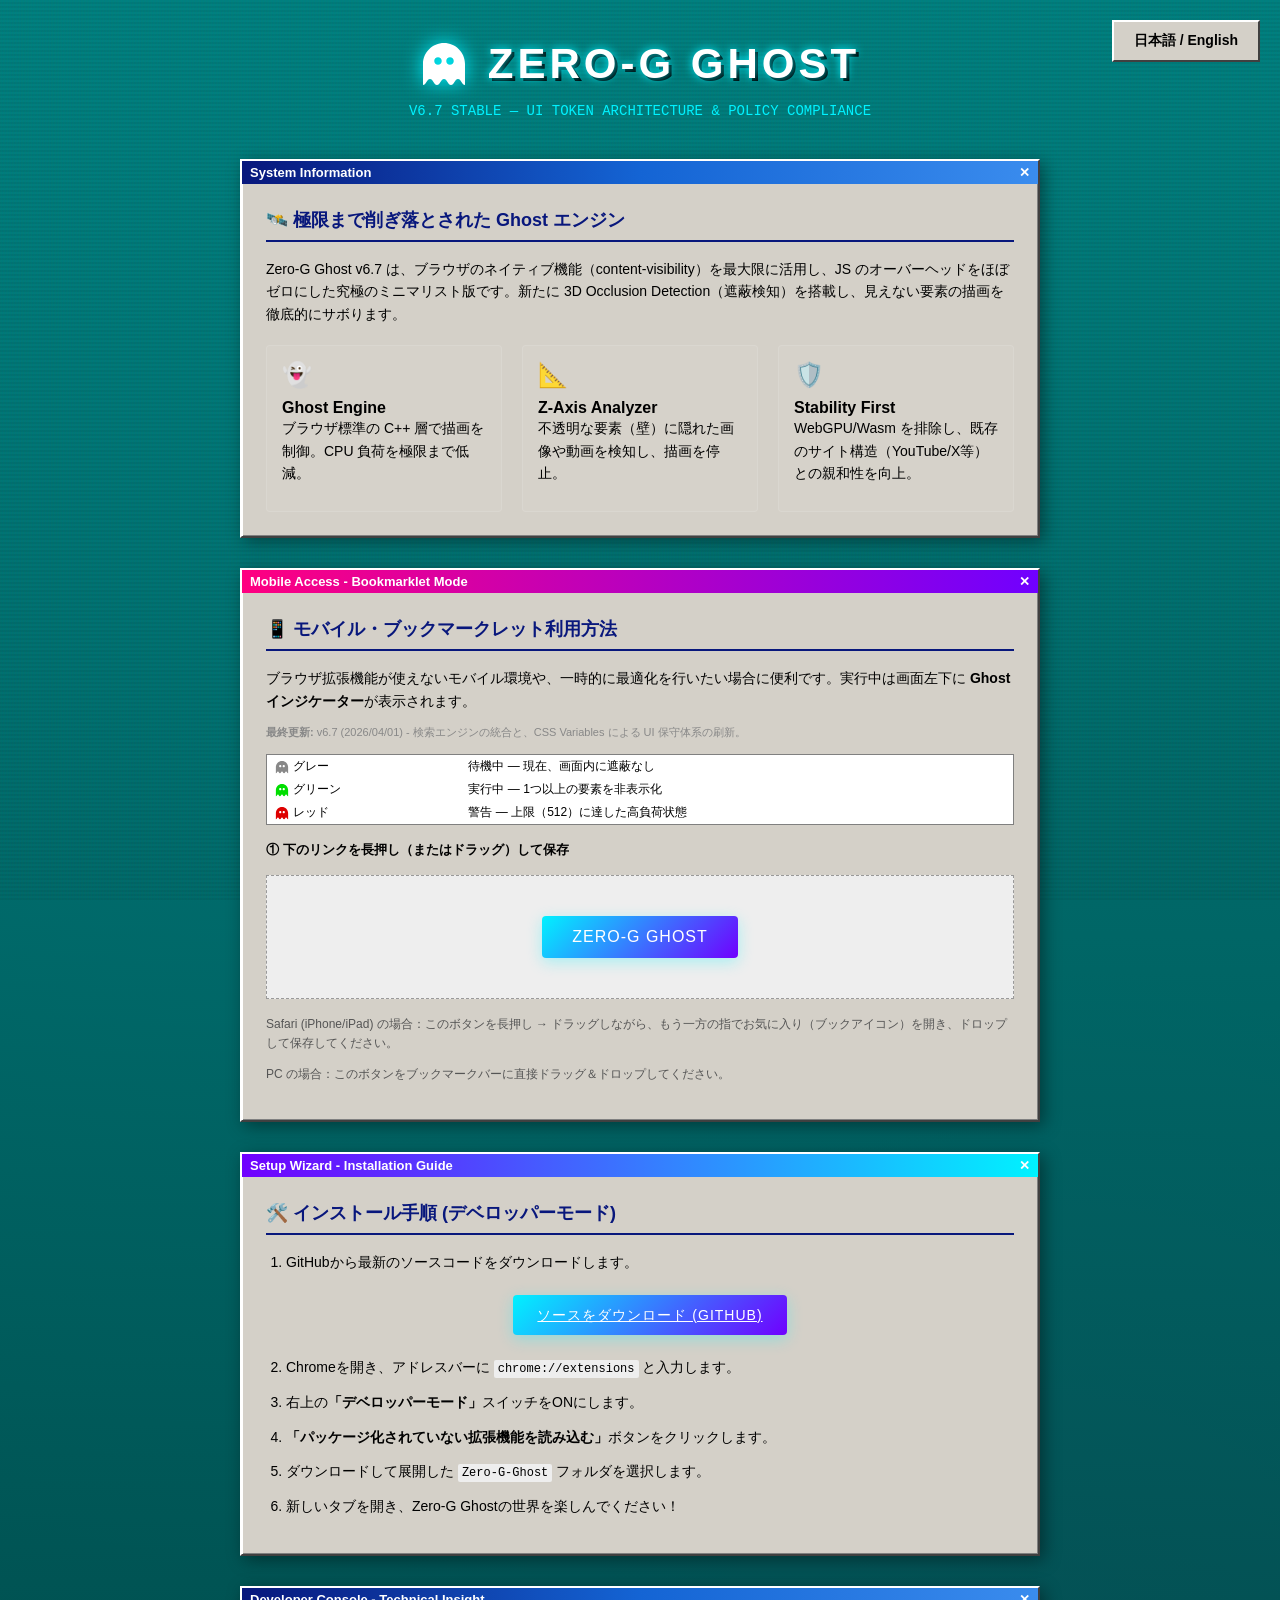
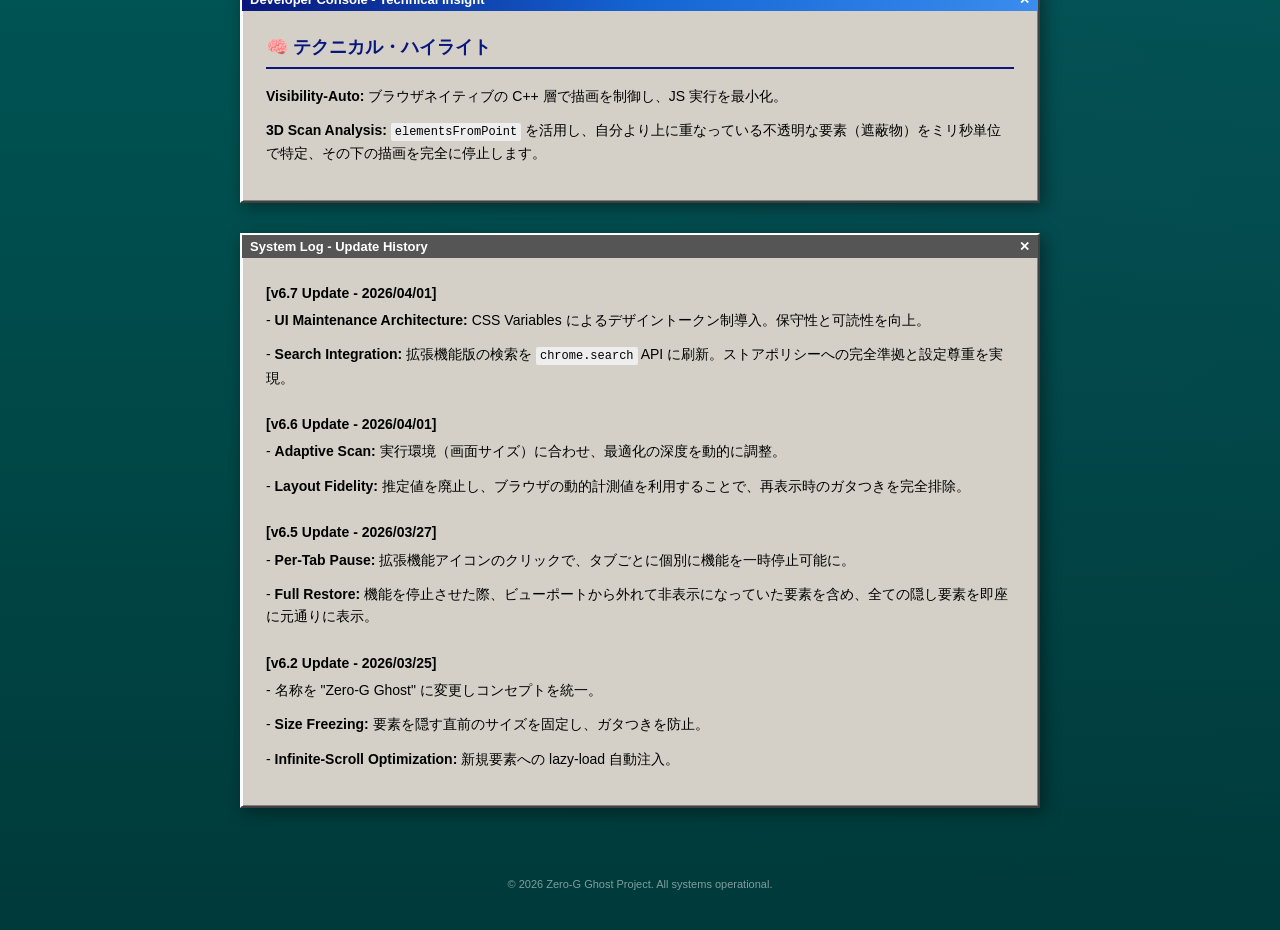
<file: index.html>
<!DOCTYPE html>
<html lang="ja">

<head>
    <meta charset="UTF-8">
    <meta name="viewport" content="width=device-width, initial-scale=1.0">
    <title>Zero-G Ghost | User Guide</title>
    <link rel="icon" type="image/svg+xml" href="favicon.svg">
    <link rel="stylesheet" href="ui-vars.css">
    <link rel="stylesheet" href="index.css">
</head>

<body>
    <!-- SVG Assets Definition -->
    <svg style="display: none;">
        <symbol id="icon-ghost" viewBox="0 0 16 16">
            <path
                d="M8,1C4.134,1,1,4.134,1,8v7c1.168,0,1.168-2,2.333-2s1.168,2,2.333,2s1.168-2,2.333-2s1.168,2,2.333,2s1.168-2,2.333-2s1.168,2,2.333,2V8C15,4.134,11.866,1,8,1z M6,8.25c-0.69,0-1.25-0.56-1.25-1.25s0.56-1.25,1.25-1.25s1.25,0.56,1.25,1.25S6.69,8.25,6,8.25z M10,8.25c-0.69,0-1.25-0.56-1.25-1.25s0.56-1.25,1.25-1.25s1.25,0.56,1.25,1.25S10.69,8.25,10,8.25z" />
        </symbol>
    </svg>

    <div class="lang-switcher">
        <button class="btn" onclick="switchLang()">日本語 / English</button>
    </div>

    <header>
        <div style="display: flex; align-items: center; justify-content: center; gap: 20px; margin-bottom: 15px;">
            <svg width="48" height="48" style="filter: drop-shadow(0 0 10px var(--clr-accent-glow)); fill: #ffffff;">
                <use href="#icon-ghost" />
            </svg>
            <h1 style="margin-bottom: 0;">Zero-G Ghost</h1>
        </div>
        <div class="tagline">v6.7 Stable — UI Token Architecture &amp; Policy Compliance</div>
    </header>

    <!-- INTRODUCTION SECTION -->
    <section class="glass-panel win-window">
        <div class="win-titlebar">
            <span>System Information</span>
            <span>✕</span>
        </div>
        <div class="win-content">
            <div class="lang-jp">
                <h2>🛰️ 極限まで削ぎ落とされた Ghost エンジン</h2>
                <p>Zero-G Ghost v6.7 は、ブラウザのネイティブ機能（content-visibility）を最大限に活用し、JS
                    のオーバーヘッドをほぼゼロにした究極のミニマリスト版です。新たに 3D Occlusion Detection（遮蔽検知）を搭載し、見えない要素の描画を徹底的にサボります。</p>

                <div class="features-grid">
                    <div class="feature-card">
                        <div class="feature-icon">👻</div>
                        <strong>Ghost Engine</strong>
                        <p>ブラウザ標準の C++ 層で描画を制御。CPU 負荷を極限まで低減。</p>
                    </div>
                    <div class="feature-card">
                        <div class="feature-icon">📐</div>
                        <strong>Z-Axis Analyzer</strong>
                        <p>不透明な要素（壁）に隠れた画像や動画を検知し、描画を停止。</p>
                    </div>
                    <div class="feature-card">
                        <div class="feature-icon">🛡️</div>
                        <strong>Stability First</strong>
                        <p>WebGPU/Wasm を排除し、既存のサイト構造（YouTube/X等）との親和性を向上。</p>
                    </div>
                </div>
            </div>

            <div class="lang-en hidden">
                <h2>🛰️ Stripped-down "Ghost" Engine</h2>
                <p>Zero-G Ghost v6.7 is the ultimate minimalist edition, leveraging native browser features
                    (content-visibility) to bring JS overhead to nearly zero. Now features 3D Occlusion Detection to
                    aggressively cull hidden elements.</p>

                <div class="features-grid">
                    <div class="feature-card">
                        <div class="feature-icon">👻</div>
                        <strong>Ghost Engine</strong>
                        <p>Control rendering via native C++ layer. Minimal CPU impact.</p>
                    </div>
                    <div class="feature-card">
                        <div class="feature-icon">📐</div>
                        <strong>Z-Axis Analyzer</strong>
                        <p>Detects and stops rendering for images/videos hidden behind opaque elements.</p>
                    </div>
                    <div class="feature-card">
                        <div class="feature-icon">🛡️</div>
                        <strong>Stability First</strong>
                        <p>Removes WebGPU/Wasm dependencies for maximum compatibility with YouTube/X UI.</p>
                    </div>
                </div>
            </div>
        </div>
    </section>

    <!-- MOBILE / BOOKMARKLET SECTION -->
    <section class="glass-panel win-window" style="animation-delay: 0.1s;">
        <div class="win-titlebar" style="background: linear-gradient(90deg, #ff0080, #7000ff);">
            <span>Mobile Access - Bookmarklet Mode</span>
            <span>✕</span>
        </div>
        <div class="win-content">
            <div class="lang-jp">
                <h2>📱 モバイル・ブックマークレット利用方法</h2>
                <p>ブラウザ拡張機能が使えないモバイル環境や、一時的に最適化を行いたい場合に便利です。実行中は画面左下に <strong>Ghost インジケーター</strong>が表示されます。</p>
                <p style="margin-top: 5px; font-size: 11px; color: #888;">
                    <strong>最終更新:</strong> v6.7 (2026/04/01) - 検索エンジンの統合と、CSS Variables による UI 保守体系の刷新。
                </p>

                <table style="font-size: 12px; margin: 12px 0; border-collapse: collapse; width: 100%;">
                    <tr>
                        <td style="padding: 3px 8px;"><svg width="14" height="14"
                                style="vertical-align: middle; margin-right: 4px; fill: #888888;">
                                <use href="#icon-ghost" />
                            </svg>グレー</td>
                        <td style="padding: 3px 8px;">待機中 — 現在、画面内に遮蔽なし</td>
                    </tr>
                    <tr>
                        <td style="padding: 3px 8px;"><svg width="14" height="14"
                                style="vertical-align: middle; margin-right: 4px; fill: #00de00;">
                                <use href="#icon-ghost" />
                            </svg>グリーン</td>
                        <td style="padding: 3px 8px;">実行中 — 1つ以上の要素を非表示化</td>
                    </tr>
                    <tr>
                        <td style="padding: 3px 8px;"><svg width="14" height="14"
                                style="vertical-align: middle; margin-right: 4px; fill: #de0000;">
                                <use href="#icon-ghost" />
                            </svg>レッド</td>
                        <td style="padding: 3px 8px;">警告 — 上限（512）に達した高負荷状態</td>
                    </tr>
                </table>

                <h3 style="font-size: 13px; margin: 16px 0 10px;">① 下のリンクを長押し（またはドラッグ）して保存</h3>
                <div
                    style="text-align: center; margin: 16px 0; background: #eee; padding: 20px; border: 1px dashed #999;">
                    <a href="#" class="btn-modern btn-bookmarklet"
                        style="display: inline-block; padding: 12px 30px; text-decoration: none; min-width: 180px;"
                        onclick="alert('このボタンをブックマークバーにドラッグするか、長押ししてお気に入りに追加してください。'); return false;">
                        Zero-G Ghost
                    </a>
                </div>

                <p style="font-size: 12px; color: #555;">
                    Safari (iPhone/iPad) の場合：このボタンを長押し → ドラッグしながら、もう一方の指でお気に入り（ブックアイコン）を開き、ドロップして保存してください。
                </p>
                <p style="font-size: 12px; color: #555; margin-top: 5px;">
                    PC の場合：このボタンをブックマークバーに直接ドラッグ＆ドロップしてください。
                </p>
            </div>

            <div class="lang-en hidden">
                <h2>📱 Bookmarklet Instructions</h2>
                <p>Useful for mobile environments or whenever you want temporary optimization. A <strong>Ghost
                        Indicator</strong> will appear in the bottom-left while active.</p>
                <p style="margin-top: 5px; font-size: 11px; color: #888;">
                    <strong>Latest Update:</strong> v6.7 (2026/04/01) - Search engine integration and UI maintenance overhaul with CSS Variables.
                </p>

                <table style="font-size: 12px; margin: 12px 0; border-collapse: collapse; width: 100%;">
                    <tr>
                        <td style="padding: 3px 8px;"><svg width="14" height="14"
                                style="vertical-align: middle; margin-right: 4px; fill: #888888;">
                                <use href="#icon-ghost" />
                            </svg>Grey</td>
                        <td style="padding: 3px 8px;">Idle — no occlusion detected</td>
                    </tr>
                    <tr>
                        <td style="padding: 3px 8px;"><svg width="14" height="14"
                                style="vertical-align: middle; margin-right: 4px; fill: #00de00;">
                                <use href="#icon-ghost" />
                            </svg>Green</td>
                        <td style="padding: 3px 8px;">Active — 1+ elements hidden</td>
                    </tr>
                    <tr>
                        <td style="padding: 3px 8px;"><svg width="14" height="14"
                                style="vertical-align: middle; margin-right: 4px; fill: #de0000;">
                                <use href="#icon-ghost" />
                            </svg>Red</td>
                        <td style="padding: 3px 8px;">Alert — 512-element cap reached</td>
                    </tr>
                </table>

                <h3 style="font-size: 13px; margin: 16px 0 10px;">① Drag or Long-press to Save this Link</h3>
                <div
                    style="text-align: center; margin: 16px 0; background: #eee; padding: 20px; border: 1px dashed #999;">
                    <a href="#" class="btn-modern btn-bookmarklet"
                        style="display: inline-block; padding: 12px 30px; text-decoration: none; min-width: 180px;"
                        onclick="alert('Drag this button to your bookmarks bar or long-press to save.'); return false;">
                        Zero-G Ghost
                    </a>
                </div>

                <p style="font-size: 12px; color: #555;">
                    For Mobile: Long-press this button and drag it into your bookmarks icon.
                </p>
            </div>
        </div>
    </section>

    <!-- INSTALLATION GUIDE -->
    <section class="glass-panel win-window" style="animation-delay: 0.2s;">
        <div class="win-titlebar" style="background: linear-gradient(90deg, #7000ff, #00f2ff);">
            <span>Setup Wizard - Installation Guide</span>
            <span>✕</span>
        </div>
        <div class="win-content">
            <div class="lang-jp">
                <h2>🛠️ インストール手順 (デベロッパーモード)</h2>
                <ol style="margin-left: 20px;">
                    <li>GitHubから最新のソースコードをダウンロードします。
                        <div class="github-link">
                            <a href="https://github.com/QOOtheSKYWALKER/Zero-G-Ghost" class="btn-modern"
                                target="_blank">ソースをダウンロード (GitHub)</a>
                        </div>
                    </li>
                    <li>Chromeを開き、アドレスバーに <code>chrome://extensions</code> と入力します。</li>
                    <li>右上の<strong>「デベロッパーモード」</strong>スイッチをONにします。</li>
                    <li><strong>「パッケージ化されていない拡張機能を読み込む」</strong>ボタンをクリックします。</li>
                    <li>ダウンロードして展開した <code>Zero-G-Ghost</code> フォルダを選択します。</li>
                    <li>新しいタブを開き、Zero-G Ghostの世界を楽しんでください！</li>
                </ol>
            </div>

            <div class="lang-en hidden">
                <h2>🛠️ Installation Steps (Developer Mode)</h2>
                <ol style="margin-left: 20px;">
                    <li>Download the latest source code from GitHub.
                        <div class="github-link">
                            <a href="https://github.com/QOOtheSKYWALKER/Zero-G-Ghost" class="btn-modern"
                                target="_blank">Download Source (GitHub)</a>
                        </div>
                    </li>
                    <li>Open Chrome and enter <code>chrome://extensions</code> in the address bar.</li>
                    <li>Switch on the <strong>"Developer mode"</strong> toggle in the top right.</li>
                    <li>Click the <strong>"Load unpacked"</strong> button.</li>
                    <li>Select the extracted <code>Zero-G-Ghost</code> folder.</li>
                    <li>Open a new tab and enjoy the world of Zero-G Ghost!</li>
                </ol>
            </div>
        </div>
    </section>

    <!-- TECHNICAL INSIGHT -->
    <section class="glass-panel win-window" style="animation-delay: 0.3s;">
        <div class="win-titlebar">
            <span>Developer Console - Technical Insight</span>
            <span>✕</span>
        </div>
        <div class="win-content">
            <div class="lang-jp">
                <h2>🧠 テクニカル・ハイライト</h2>
                <p><strong>Visibility-Auto:</strong> ブラウザネイティブの C++ 層で描画を制御し、JS 実行を最小化。</p>
                <p><strong>3D Scan Analysis:</strong> <code>elementsFromPoint</code>
                    を活用し、自分より上に重なっている不透明な要素（遮蔽物）をミリ秒単位で特定、その下の描画を完全に停止します。</p>
            </div>

            <div class="lang-en hidden">
                <h2>🧠 Technical Highlights</h2>
                <p><strong>Visibility-Auto:</strong> Native C++ layer controlling rendering, minimizing JS overhead.</p>
                <p><strong>3D Scan Analysis:</strong> Leverages <code>elementsFromPoint</code> to identify opaque
                    blockers layered above elements in milliseconds, completely halting rendering underneath.</p>
            </div>
        </div>
    </section>

    <!-- UPDATE LOG -->
    <section class="glass-panel win-window" style="animation-delay: 0.4s;">
        <div class="win-titlebar" style="background: #555;">
            <span>System Log - Update History</span>
            <span>✕</span>
        </div>
        <div class="win-content" style="font-family: 'Courier New', monospace; font-size: 11px;">
            <div class="lang-jp">
                <p style="color: #000; font-weight: bold; margin-bottom: 5px;">[v6.7 Update - 2026/04/01]</p>
                <p>- <strong>UI Maintenance Architecture:</strong> CSS Variables によるデザイントークン制導入。保守性と可読性を向上。</p>
                <p>- <strong>Search Integration:</strong> 拡張機能版の検索を <code>chrome.search</code> API に刷新。ストアポリシーへの完全準拠と設定尊重を実現。</p>
                <br>
                <p style="color: #000; font-weight: bold; margin-bottom: 5px;">[v6.6 Update - 2026/04/01]</p>
                <p>- <strong>Adaptive Scan:</strong> 実行環境（画面サイズ）に合わせ、最適化の深度を動的に調整。</p>
                <p>- <strong>Layout Fidelity:</strong> 推定値を廃止し、ブラウザの動的計測値を利用することで、再表示時のガタつきを完全排除。</p>
                <br>
                <p style="color: #000; font-weight: bold; margin-bottom: 5px;">[v6.5 Update - 2026/03/27]</p>
                <p>- <strong>Per-Tab Pause:</strong> 拡張機能アイコンのクリックで、タブごとに個別に機能を一時停止可能に。</p>
                <p>- <strong>Full Restore:</strong> 機能を停止させた際、ビューポートから外れて非表示になっていた要素を含め、全ての隠し要素を即座に元通りに表示。</p>
                <br>
                <p style="color: #000; font-weight: bold; margin-bottom: 5px;">[v6.2 Update - 2026/03/25]</p>
                <p>- 名称を "Zero-G Ghost" に変更しコンセプトを統一。</p>
                <p>- <strong>Size Freezing:</strong> 要素を隠す直前のサイズを固定し、ガタつきを防止。</p>
                <p>- <strong>Infinite-Scroll Optimization:</strong> 新規要素への lazy-load 自動注入。</p>
            </div>
            <div class="lang-en hidden">
                <p style="color: #000; font-weight: bold; margin-bottom: 5px;">[v6.7 Update - 2026/04/01]</p>
                <p>- <strong>UI Maintenance Architecture:</strong> CSS Variables introduced for design tokens. Improved maintainability.</p>
                <p>- <strong>Search Integration:</strong> Migrated to <code>chrome.search</code> API for the extension version. Full compliance and settings respect.</p>
                <br>
                <p style="color: #000; font-weight: bold; margin-bottom: 5px;">[v6.6 Update - 2026/04/01]</p>
                <p>- <strong>Adaptive Scan:</strong> Dynamically adjusts scan range based on actual viewport height.</p>
                <p>- <strong>Layout Fidelity:</strong> Migrated to auto-sizing for hidden elements to eliminate any remaining layout shift.</p>
                <br>
                <p style="color: #000; font-weight: bold; margin-bottom: 5px;">[v6.5 Update - 2026/03/27]</p>
                <p>- <strong>Per-Tab Pause:</strong> Extension icon click now safely toggles per-tab optimization
                    without affecting other tabs.</p>
                <p>- <strong>Full Restore:</strong> Pausing instantly unfreezes and restores all culled elements across
                    the entire page, not just the viewport.</p>
                <br>
                <p style="color: #000; font-weight: bold; margin-bottom: 5px;">[v6.2 Update - 2026/03/25]</p>
                <p>- Renamed to "Zero-G Ghost" for cohesive branding.</p>
                <p>- <strong>Size Freezing:</strong> Pins dimensions before hiding to prevent flickering.</p>
                <p>- <strong>Infinite-Scroll Optimization:</strong> Automatic lazy-load injection for new nodes.</p>
            </div>
        </div>
    </section>

    <footer style="margin-top: 40px; color: rgba(255,255,255,0.5); font-size: 11px; position: relative; z-index: 10;">
        &copy; 2026 Zero-G Ghost Project. All systems operational.
    </footer>

    <script>
        let currentLang = 'jp';

        function switchLang() {
            const jpElements = document.querySelectorAll('.lang-jp');
            const enElements = document.querySelectorAll('.lang-en');

            if (currentLang === 'jp') {
                jpElements.forEach(el => el.classList.add('hidden'));
                enElements.forEach(el => el.classList.remove('hidden'));
                currentLang = 'en';
            } else {
                jpElements.forEach(el => el.classList.remove('hidden'));
                enElements.forEach(el => el.classList.add('hidden'));
                currentLang = 'jp';
            }
        }
    </script>
    <script>
        (function () {
            const GHOST_PATH = "M8,1C4.134,1,1,4.134,1,8v7c1.168,0,1.168-2,2.333-2s1.168,2,2.333,2s1.168-2,2.333-2s1.168,2,2.333,2s1.168-2,2.333-2s1.168,2,2.333,2V8C15,4.134,11.866,1,8,1z M6,8.25c-0.69,0-1.25-0.56-1.25-1.25s0.56-1.25,1.25-1.25s1.25,0.56,1.25,1.25S6.69,8.25,6,8.25z M10,8.25c-0.69,0-1.25-0.56-1.25-1.25s0.56-1.25,1.25-1.25s1.25,0.56,1.25,1.25S10.69,8.25,10,8.25z";
            const code = `(function(){if(window.__ZEROG_GHOST__)return;window.__ZEROG_GHOST__=true;const isD=window.matchMedia('(prefers-color-scheme:dark)').matches;const idlCol=isD?'#dedede':'#3a3a3a';var s=document.createElement('style');s.innerHTML='.zg-ghost-target{content-visibility:auto;contain-intrinsic-size:auto;contain:paint layout style}.zg-hidden{content-visibility:hidden!important;visibility:hidden!important;contain:strict!important}.zg-ghost-target:not(.zg-hidden){animation:zg-fade-in .3s ease-out}@keyframes zg-fade-in{from{opacity:.8;transform:translateY(5px)}to{opacity:1;transform:translateY(0)}}';document.head.appendChild(s);const MAX=512,FIELDS=6,rectB=new Float32Array(MAX*FIELDS),occlR=new Uint8Array(MAX),visT=[];let _scP=false;const _wrap=document.createElement('div');_wrap.style.cssText='position:fixed;bottom:0;left:0;width:24px;height:24px;pointer-events:none;z-index:2147483647;opacity:0.7';_wrap.innerHTML='<svg viewBox=\"0 0 16 16\" style=\"width:100%;height:100%\"><path id=\"zg-gh-svg\" d=\"${GHOST_PATH}\" fill=\"'+idlCol+'\"/></svg>';document.documentElement.appendChild(_wrap);const _path=document.getElementById('zg-gh-svg');function setInd(st){if(st==='alert')_path.setAttribute('fill','#de0000');else if(st==='active')_path.setAttribute('fill','#00de00');else _path.setAttribute('fill',idlCol)}function freezeSize(el){if(el.__zg_frozen__)return;const w=el.offsetWidth,h=el.offsetHeight;if(w>0&&h>0){el.style.width=w+'px';el.style.height=h+'px';el.__zg_frozen__=true}}function unfreezeSize(el){if(!el.__zg_frozen__)return;el.style.width='';el.style.height='';el.__zg_frozen__=false}function isL(e){const s=e.src||e.currentSrc||(e.getAttribute&&e.getAttribute('src'))||'';return/^(blob:|data:)/i.test(s)}function isO(c){if(!c||c==='transparent'||c==='rgba(0,0,0,0)')return !1;if(!c.match(/rgba?\\([\\d., ]+\\)/))return !0;const p=c.match(/[\\d.]+/g);return p&&p.length===4?parseFloat(p[3])>0.05:!0}function effZ(e){let n=e;while(n&&n!==document.documentElement){const z=parseInt(getComputedStyle(n).zIndex,10);if(!isNaN(z))return z;n=n.parentElement}return 0}function fC(bx,by,bw,bh,tx,ty,tw,th){return bx<=tx&&by<=ty&&(bx+bw)>=(tx+tw)&&(by+bh)>=(tx+tw)&&(by+bh)>=(ty+th)}function runS(){_scP=!1;const c=visT.length;if(!c){setInd('idle');return}if(c>=MAX){setInd('alert')}for(let i=0;i<c;i++){const t=visT[i];if(!t||!t.isConnected||isL(t)){occlR[i]=0;continue}const r=t.getBoundingClientRect();if(r.width<=0||r.height<=0){occlR[i]=0;continue}const b=i*FIELDS;rectB[b]=r.left;rectB[b+1]=r.top;rectB[b+2]=r.width;rectB[b+3]=r.height;const cx=r.left+r.width*.5,cy=r.top+r.height*.5,inS=4,pts=[[cx,cy],[r.left+inS,r.top+inS],[r.right-inS,r.top+inS],[r.left+inS,r.bottom-inS],[r.right-inS,r.bottom-inS]];const tZ=effZ(t);let bl=!1;for(let p=0;p<pts.length;p++){const cds=document.elementsFromPoint(pts[p][0],pts[p][1]);for(let j=0;j<cds.length;j++){const blk=cds[j];if(blk===t||t.contains(blk)||blk.contains(t))continue;if(isL(blk))continue;const cs=getComputedStyle(blk),o=parseFloat(cs.opacity);if(o<.95)continue;if(!isO(cs.backgroundColor)&&!isO(cs.background))continue;const bZ=effZ(blk);if(bZ<=tZ)continue;const br=blk.getBoundingClientRect();if(fC(br.left,br.top,br.width,br.height,r.left,r.top,r.width,r.height)){bl=!0;break}}if(bl)break}occlR[i]=bl?1:0}let anyHid=false;for(let i=0;i<c;i++){const el=visT[i];if(!el)continue;if(occlR[i]===1){freezeSize(el);el.classList.add('zg-hidden');anyHid=true}else if(el.classList.contains('zg-hidden')&&el.__zg_occluded__){unfreezeSize(el);el.classList.remove('zg-hidden')}el.__zg_occluded__=(occlR[i]===1)}if(c<MAX)setInd(anyHid?'active':'idle')}function schS(){if(_scP)return;_scP=!0;('requestIdleCallback' in window)?requestIdleCallback(runS,{timeout:200}):setTimeout(runS,100)}const iO=new IntersectionObserver(es=>{for(let i=0;i<es.length;i++){const e=es[i],el=e.target,idx=visT.indexOf(el);if(e.isIntersecting){if(idx===-1&&visT.length<MAX)visT.push(el);if(!el.__zg_occluded__){unfreezeSize(el);el.classList.remove('zg-hidden')}if(el.tagName==='VIDEO'&&el.__zg_playing_state__)el.play().catch(()=>{})}else{if(idx!==-1){visT.splice(idx,1);el.__zg_occluded__=!1}if(isL(el))continue;freezeSize(el);el.classList.add('zg-hidden');if(el.tagName==='VIDEO'){el.__zg_playing_state__=!el.paused;el.pause()}}}schS()},{rootMargin:(function(){const m=Math.round(Math.min(Math.max(window.innerHeight*.8,150),600));return m+'px 0px '+m+'px 0px'})(),threshold:0});const reg=el=>{if(el.__zg_registered__)return;const t=el.tagName;if(t==='IMG'||t==='VIDEO'||t==='IFRAME'||t==='PICTURE'){el.__zg_registered__=!0;el.classList.add('zg-ghost-target');iO.observe(el)}};const mO=new MutationObserver(ms=>{let nS=!1;for(let i=0;i<ms.length;i++){const ad=ms[i].addedNodes;for(let j=0;j<ad.length;j++){const n=ad[j];if(n.nodeType===1){if(n.tagName==='IMG'||n.tagName==='IFRAME'){if(!n.getAttribute('loading'))n.setAttribute('loading','lazy')}const lt=n.querySelectorAll('img,iframe');for(let k=0;k<lt.length;k++)if(!lt[k].getAttribute('loading'))lt[k].setAttribute('loading','lazy');reg(n);n.querySelectorAll('img,video,iframe,picture').forEach(reg);nS=!0}}}if(nS)schS()});const syncT=()=>{if(typeof chrome!=='undefined'&&chrome.runtime&&chrome.runtime.sendMessage){chrome.runtime.sendMessage({type:'UPDATE_STATUS',isDark:window.matchMedia('(prefers-color-scheme:dark)').matches})}};const init=()=>{document.querySelectorAll('img,video,iframe,picture').forEach(reg);mO.observe(document.documentElement,{childList:true,subtree:true});window.matchMedia('(prefers-color-scheme:dark)').addEventListener('change',syncT);syncT();console.log('[Zero-G Ghost] v6.7 Bookmarklet + Indicator engaged.')};(document.readyState==='loading')?document.addEventListener('DOMContentLoaded',init):init()})();`;

            document.querySelectorAll('.btn-bookmarklet').forEach(btn => {
                btn.href = "javascript:" + code;
            });
        })();
    </script>
</body>

</html>
</file>
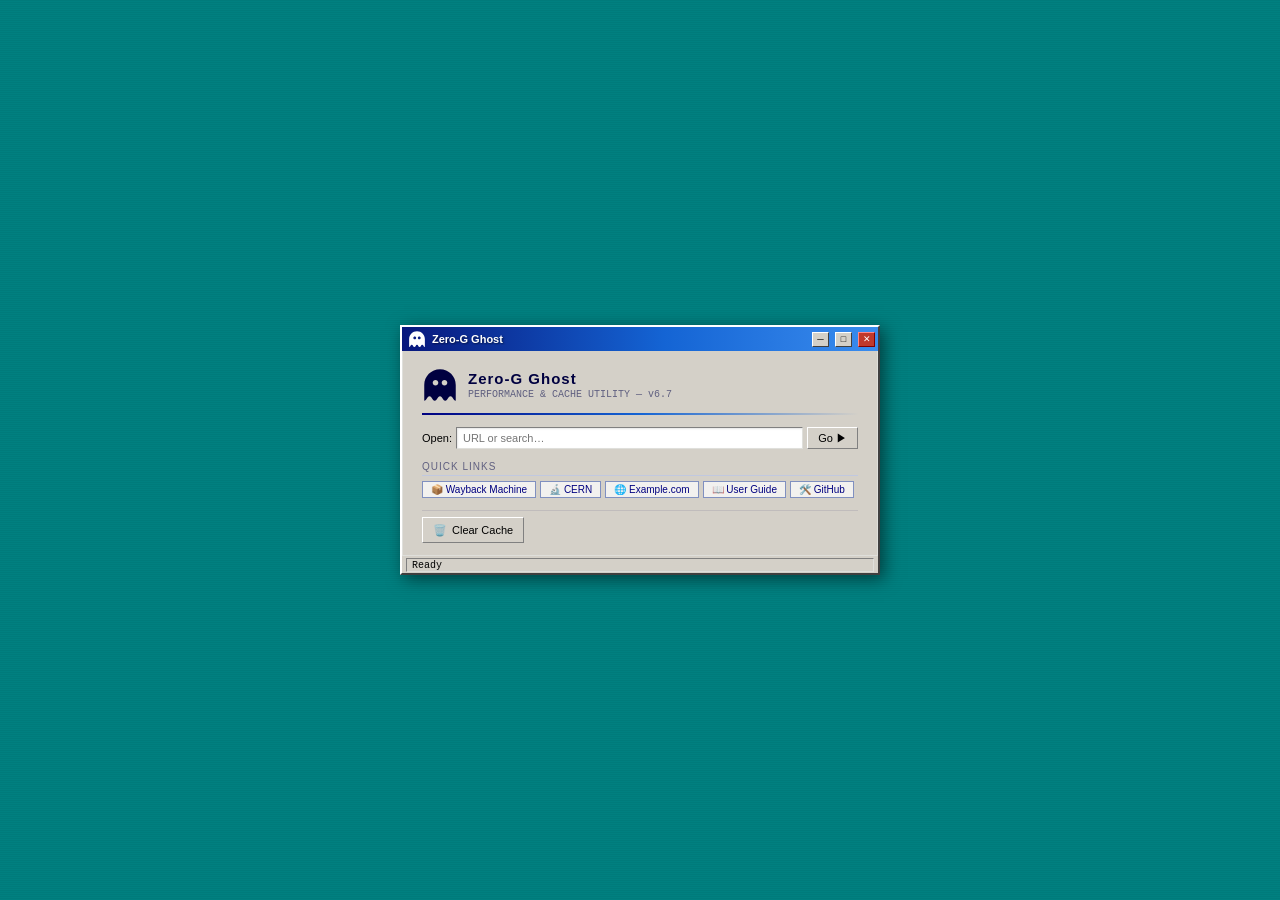
<file: zero-g-ghost.html>
<!DOCTYPE html>
<html lang="ja">

<head>
  <meta charset="UTF-8">
  <meta name="viewport" content="width=device-width, initial-scale=1.0">
  <title>Zero-G Ghost</title>
  <link rel="stylesheet" href="ui-vars.css">
  <link rel="stylesheet" href="zero-g-ghost.css">
  <style>/* intentionally empty — all styles in ui-vars.css + zero-g-ghost.css */</style>
</head>

<body>

  <div id="app-window">

    <div id="title-bar">
      <div id="title-icon" style="width:18px;height:18px;flex-shrink:0;"><svg xmlns="http://www.w3.org/2000/svg"
          viewBox="0 0 16 16" style="width:100%;height:100%;">
          <path
            d="M8,1C4.134,1,1,4.134,1,8v7c1.168,0,1.168-2,2.333-2s1.168,2,2.333,2s1.168-2,2.333-2s1.168,2,2.333,2s1.168-2,2.333-2s1.168,2,2.333,2V8C15,4.134,11.866,1,8,1z M6,8.25c-0.69,0-1.25-0.56-1.25-1.25s0.56-1.25,1.25-1.25s1.25,0.56,1.25,1.25S6.69,8.25,6,8.25z M10,8.25c-0.69,0-1.25-0.56-1.25-1.25s0.56-1.25,1.25-1.25s1.25,0.56,1.25,1.25S10.69,8.25,10,8.25z"
            fill="white" />
        </svg></div>
      <div id="title-text">Zero-G Ghost</div>
      <button class="win-btn" title="最小化">─</button>
      <button class="win-btn" title="最大化">□</button>
      <button class="win-btn close" title="閉じる">✕</button>
    </div>

    <div id="window-body">

      <div class="logo-row">
        <div class="logo-icon-wrap"><svg xmlns="http://www.w3.org/2000/svg" viewBox="0 0 16 16"
            style="width:100%;height:100%;">
            <path
              d="M8,1C4.134,1,1,4.134,1,8v7c1.168,0,1.168-2,2.333-2s1.168,2,2.333,2s1.168-2,2.333-2s1.168,2,2.333,2s1.168-2,2.333-2s1.168,2,2.333,2V8C15,4.134,11.866,1,8,1z M6,8.25c-0.69,0-1.25-0.56-1.25-1.25s0.56-1.25,1.25-1.25s1.25,0.56,1.25,1.25S6.69,8.25,6,8.25z M10,8.25c-0.69,0-1.25-0.56-1.25-1.25s0.56-1.25,1.25-1.25s1.25,0.56,1.25,1.25S10.69,8.25,10,8.25z"
              fill="#000040" />
          </svg></div>
        <div class="logo-titles">
          <h1>Zero-G Ghost</h1>
          <div class="tagline">PERFORMANCE &amp; CACHE UTILITY — v6.7</div>
        </div>
      </div>

      <div class="addr-row">
        <span class="addr-label">Open:</span>
        <div class="url-combo">
          <input type="text" id="url-input" placeholder="URL or search…" spellcheck="false" autocomplete="off" />
        </div>
        <button id="btn-go">Go ▶</button>
      </div>

      <div>
        <div class="section-title">Quick Links</div>
        <div class="quick-links">
          <a class="ql-btn" href="#" data-url="https://web.archive.org">📦 Wayback Machine</a>
          <a class="ql-btn" href="#" data-url="https://info.cern.ch">🔬 CERN</a>
          <a class="ql-btn" href="#" data-url="https://example.com">🌐 Example.com</a>
          <a class="ql-btn" href="#" data-url="https://qootheskywalker.github.io/Zero-G-Ghost">📖 User
            Guide</a>
          <a class="ql-btn" href="#" data-url="https://github.com/QOOtheSKYWALKER/Zero-G-Ghost">🛠️ GitHub</a>
        </div>
      </div>

      <div class="toolbar-row">
        <button class="tool-btn" id="btn-cache"><span>🗑️</span><span>Clear Cache</span></button>
      </div>

    </div>

    <div id="status-bar">
      <div id="status-text">Ready</div>
    </div>

  </div>

  <div id="cache-overlay">
    <div id="cache-dialog">
      <div id="cache-dialog-title">
        <span>🗑️ Clearing Cache…</span>
        <button id="cache-close-x">X</button>
      </div>
      <div id="flying-stage" aria-hidden="true"></div>
      <div id="cache-dialog-body">
        <div id="cache-status-text">Clears cache, IndexedDB, and service workers. Cookies are preserved.</div>
        <div id="cache-progress-bar">
          <div id="cache-progress-fill"></div>
        </div>
      </div>
      <div id="cache-dialog-btns">
        <button class="cache-btn primary" id="cache-start-btn">Clear Now</button>
        <button class="cache-btn" id="cache-cancel-btn">Cancel</button>
      </div>
    </div>
  </div>

  <script src="newtab.js"></script>
</body>

</html>
</file>
<file: ui-vars.css>
/* ============================================================ */
/*  ZERO-G GHOST v6.7 — UI Design Tokens                        */
/*  Shared CSS custom properties for all UI pages               */
/*  (zero-g-ghost.html, index.html)                             */
/*  NOTE: style.css (Ghost engine) is intentionally separate.  */
/* ============================================================ */

:root {
  /* ── Surface Colors ────────────────────────────────────────── */
  --clr-win-bg:           #D4D0C8;  /* window / button surface (Win2K gray) */
  --clr-win-bg-hover:     #E8E4DC;  /* raised surface on hover */
  --clr-win-bg-subtle:    #E0DCCC;  /* slightly lighter hover variant */
  --clr-win-bg-dark:      #C0BCB8;  /* darker surface / scrollbar thumb */
  --clr-win-bg-darker:    #B4B0B0;  /* scrollbar thumb hover */
  --clr-stage-bg:         #EAE6DE;  /* inset stage / animation area */
  --clr-input-bg:         #FFFFFF;  /* text input / list background */
  --clr-desktop:          #008080;  /* teal desktop background */

  /* ── Bevel / Border Colors ─────────────────────────────────── */
  /* Windows 2000 raised-look: light top-left, dark bottom-right */
  --clr-bevel-light:      #FFFFFF;  /* highlight edge */
  --clr-bevel-dark:       #404040;  /* shadow edge */
  --clr-bevel-mid:        #808080;  /* mid-level border */
  --clr-bevel-subtle:     #DFDFDB;  /* subtle inner highlight */
  --clr-border-section:   #C0BCBC;  /* dividers between sections */
  --clr-border-input:     #C0C8E0;  /* input / list borders (blue tint) */

  /* ── Titlebar Gradient ──────────────────────────────────────── */
  --clr-title-from:       #08177C;
  --clr-title-mid:        #1464D4;
  --clr-title-to:         #3A8CEE;

  /* ── Brand / Accent Colors ─────────────────────────────────── */
  --clr-navy:             #000080;  /* primary brand navy */
  --clr-navy-hover:       #0000A0;
  --clr-navy-dark:        #000040;  /* deep navy for logos / headlines */
  --clr-navy-btn-light:   #4040C0;  /* primary button bevel highlight */
  --clr-accent-glow:      #00F2FF;  /* cyan glow (index page accent) */
  --clr-accent-violet:    #7000FF;  /* violet accent (index page gradient) */

  /* ── Progress Bar ───────────────────────────────────────────── */
  --clr-progress-from:    #000080;
  --clr-progress-mid:     #0050D0;
  --clr-progress-to:      #0080FF;

  /* ── Close Button ───────────────────────────────────────────── */
  --clr-close-bg:         #C0392B;
  --clr-close-hover:      #E74C3C;
  --clr-close-bevel-l:    #FF8888;
  --clr-close-bevel-d:    #800000;

  /* ── Text Colors ────────────────────────────────────────────── */
  --clr-text-main:        #000000;
  --clr-text-white:       #FFFFFF;
  --clr-text-muted:       #606080;  /* section labels, secondary info */
  --clr-text-status:      #202040;  /* dialog status text */

  /* ── Glass / Overlay (index.html) ───────────────────────────── */
  --clr-glass-bg:         rgba(255, 255, 255, 0.15);
  --clr-glass-border:     rgba(255, 255, 255, 0.2);

  /* ── Typography ─────────────────────────────────────────────── */
  --font-ui:              Tahoma, Verdana, 'MS UI Gothic', Arial, sans-serif;
  --font-mono:            'Courier New', monospace;

  --font-sz-xs:           10px;
  --font-sz-sm:           11px;
  --font-sz-md:           13px;
  --font-sz-body:         14px;
  --font-sz-h1:           42px;
  --font-sz-h1-mobile:    32px;
  --font-sz-h2:           18px;
  --font-sz-h1-newtab:    15px;  /* compact h1 inside newtab window */
}
</file>
<file: index.css>
/* ============================================================ */
/*  ZERO-G GHOST v6.7 — User Guide Page                         */
/*  Cyberpunk / glassmorphism aesthetic over Win2K windows       */
/*  Requires: ui-vars.css                                       */
/* ============================================================ */

* {
  margin: 0;
  padding: 0;
  box-sizing: border-box;
  font-family: var(--font-ui);
}

body {
  background: var(--clr-desktop);
  background-image:
    linear-gradient(rgba(0, 128, 128, 0.7), rgba(0, 50, 50, 0.9)),
    radial-gradient(circle at 20% 30%, rgba(0, 242, 255, 0.15) 0%, transparent 40%),
    radial-gradient(circle at 80% 70%, rgba(255, 0, 255, 0.1) 0%, transparent 40%);
  min-height: 100vh;
  color: var(--clr-text-main);
  overflow-x: hidden;
  padding: 40px 20px;
  display: flex;
  flex-direction: column;
  align-items: center;
}

/* Scanline overlay — decorative, behind all content */
body::before {
  content: " ";
  display: block;
  position: fixed;
  top: 0;
  left: 0;
  bottom: 0;
  right: 0;
  background:
    linear-gradient(rgba(18, 16, 16, 0) 50%, rgba(0, 0, 0, 0.05) 50%),
    linear-gradient(90deg, rgba(255, 0, 0, 0.02), rgba(0, 255, 0, 0.01), rgba(0, 0, 255, 0.02));
  z-index: 1;
  background-size: 100% 4px, 3px 100%;
  pointer-events: none;
}

/* ── GLASS PANEL (base wrapper) ─────────────────────────────── */
.glass-panel {
  position: relative;
  z-index: 10;
  background: var(--clr-glass-bg);
  backdrop-filter: blur(12px);
  -webkit-backdrop-filter: blur(12px);
  border: 1px solid var(--clr-glass-border);
  border-radius: 0;
  box-shadow: 0 8px 32px rgba(0, 0, 0, 0.3), inset 0 0 0 1px rgba(255, 255, 255, 0.1);
  max-width: 800px;
  width: 100%;
  margin-bottom: 30px;
  animation: fadeIn 0.8s ease-out;
}

/* ── WIN2K WINDOW ───────────────────────────────────────────── */
.win-window {
  background: var(--clr-win-bg);
  border: 2px solid;
  border-color: var(--clr-bevel-light) var(--clr-bevel-dark) var(--clr-bevel-dark) var(--clr-bevel-light);
  box-shadow: inset 1px 1px 0 var(--clr-bevel-light), inset -1px -1px 0 var(--clr-bevel-mid), 4px 4px 16px rgba(0, 0, 0, 0.4);
  margin-bottom: 30px;
  width: 100%;
  max-width: 800px;
  border-radius: 0;
}

.win-titlebar {
  background: linear-gradient(90deg, var(--clr-title-from), var(--clr-title-mid), var(--clr-title-to));
  color: var(--clr-text-white);
  padding: 4px 8px;
  display: flex;
  justify-content: space-between;
  align-items: center;
  font-weight: bold;
  font-size: var(--font-sz-md);
  user-select: none;
}

.win-content {
  padding: 24px;
}

/* ── HEADER ─────────────────────────────────────────────────── */
header {
  position: relative;
  z-index: 20;
}

/* ── TYPOGRAPHY ─────────────────────────────────────────────── */
h1 {
  font-size: var(--font-sz-h1);
  text-transform: uppercase;
  letter-spacing: 4px;
  color: var(--clr-text-white);
  text-shadow: 0 0 10px var(--clr-accent-glow), 3px 3px 0 var(--clr-text-main);
  margin-bottom: 10px;
  text-align: center;
}

.tagline {
  text-align: center;
  color: var(--clr-accent-glow);
  font-family: var(--font-mono);
  font-size: var(--font-sz-body);
  margin-bottom: 40px;
  text-transform: uppercase;
}

h2 {
  border-bottom: 2px solid var(--clr-title-from);
  padding-bottom: 8px;
  margin-bottom: 16px;
  font-size: var(--font-sz-h2);
  color: var(--clr-title-from);
}

p, li {
  font-size: var(--font-sz-body);
  line-height: 1.6;
  margin-bottom: 12px;
}

/* ── BUTTONS ─────────────────────────────────────────────────── */
.btn {
  display: inline-block;
  padding: 10px 20px;
  background: var(--clr-win-bg);
  border: 2px solid;
  border-color: var(--clr-bevel-light) var(--clr-bevel-dark) var(--clr-bevel-dark) var(--clr-bevel-light);
  cursor: pointer;
  text-decoration: none;
  color: var(--clr-text-main);
  font-weight: bold;
  font-size: var(--font-sz-body);
  transition: all 0.1s;
  border-radius: 0;
}

.btn:active {
  border-color: var(--clr-bevel-dark) var(--clr-bevel-light) var(--clr-bevel-light) var(--clr-bevel-dark);
  transform: translate(1px, 1px);
}

.btn-modern {
  background: linear-gradient(135deg, var(--clr-accent-glow), var(--clr-accent-violet));
  color: var(--clr-text-white);
  border: none;
  border-radius: 4px;
  padding: 12px 24px;
  box-shadow: 0 4px 15px rgba(0, 242, 255, 0.3);
  text-transform: uppercase;
  letter-spacing: 1px;
  margin: 20px 0;
  transition: transform 0.2s, box-shadow 0.2s;
}

.btn-modern:hover {
  transform: translateY(-2px);
  box-shadow: 0 6px 20px rgba(0, 242, 255, 0.5);
}

/* ── LANGUAGE SWITCHER ──────────────────────────────────────── */
.lang-switcher {
  position: fixed;
  top: 20px;
  right: 20px;
  z-index: 2000;
}

/* ── FEATURES GRID ──────────────────────────────────────────── */
.features-grid {
  display: grid;
  grid-template-columns: repeat(auto-fit, minmax(200px, 1fr));
  gap: 20px;
  margin-top: 20px;
}

.feature-card {
  background: rgba(255, 255, 255, 0.05);
  padding: 15px;
  border: 1px solid rgba(255, 255, 255, 0.1);
  border-radius: 4px;
}

.feature-icon {
  font-size: 24px;
  margin-bottom: 10px;
}

/* ── MISC ───────────────────────────────────────────────────── */
.hidden {
  display: none !important;
}

code {
  background: #eee;
  padding: 2px 4px;
  border-radius: 2px;
  font-family: var(--font-mono);
  font-size: 12px;
}

.github-link {
  text-align: center;
  margin: 30px 0;
}

table {
  border: 1px solid var(--clr-bevel-mid);
  background: var(--clr-input-bg);
}

/* ── ANIMATIONS ─────────────────────────────────────────────── */
@keyframes fadeIn {
  from { opacity: 0; transform: translateY(20px); }
  to   { opacity: 1; transform: translateY(0); }
}

/* ── RESPONSIVE ─────────────────────────────────────────────── */
@media (max-width: 600px) {
  body {
    padding-top: 80px; /* space for fixed language switcher */
  }

  h1 {
    font-size: var(--font-sz-h1-mobile);
  }

  .win-content {
    padding: 16px;
  }
}
</file>
<file: zero-g-ghost.css>
/* ============================================================ */
/*  ZERO-G GHOST v6.7 — Newtab UI                               */
/*  Y2K / Windows 2000 aesthetic — compact launcher             */
/*  Requires: ui-vars.css                                       */
/* ============================================================ */

* {
  margin: 0;
  padding: 0;
  box-sizing: border-box;
}

body {
  background: var(--clr-desktop);
  background-image: repeating-linear-gradient(
    0deg,
    transparent, transparent 1px,
    rgba(0, 0, 0, 0.04) 1px, rgba(0, 0, 0, 0.04) 2px
  );
  font-family: var(--font-ui);
  font-size: var(--font-sz-sm);
  min-height: 100vh;
  display: flex;
  align-items: center;
  justify-content: center;
}

/* ── WINDOW ─────────────────────────────────────────────────── */
#app-window {
  width: 480px;
  background: var(--clr-win-bg);
  border: 2px solid;
  border-color: var(--clr-bevel-light) var(--clr-bevel-dark) var(--clr-bevel-dark) var(--clr-bevel-light);
  box-shadow: inset 0 0 0 1px var(--clr-bevel-subtle), 4px 4px 16px rgba(0, 0, 0, 0.5);
}

/* ── TITLE BAR ──────────────────────────────────────────────── */
#title-bar {
  background: linear-gradient(to right, var(--clr-title-from) 0%, var(--clr-title-mid) 55%, var(--clr-title-to) 100%);
  padding: 3px 3px 3px 6px;
  display: flex;
  align-items: center;
  gap: 6px;
  user-select: none;
}

#title-icon {
  font-size: var(--font-sz-md);
}

#title-text {
  flex: 1;
  color: var(--clr-text-white);
  font-size: var(--font-sz-sm);
  font-weight: bold;
  text-shadow: 1px 1px 2px rgba(0, 0, 0, 0.5);
  white-space: nowrap;
  overflow: hidden;
  text-overflow: ellipsis;
}

.win-btn {
  width: 17px;
  height: 15px;
  background: var(--clr-win-bg);
  border: 1px solid;
  border-color: var(--clr-bevel-light) var(--clr-bevel-dark) var(--clr-bevel-dark) var(--clr-bevel-light);
  cursor: pointer;
  font-size: 9px;
  display: flex;
  align-items: center;
  justify-content: center;
  flex-shrink: 0;
  color: var(--clr-text-main);
  outline: none;
}

.win-btn:hover {
  background: var(--clr-win-bg-hover);
}

.win-btn.close {
  background: var(--clr-close-bg);
  color: var(--clr-text-white);
  border-color: var(--clr-close-bevel-l) var(--clr-close-bevel-d) var(--clr-close-bevel-d) var(--clr-close-bevel-l);
}

.win-btn.close:hover {
  background: var(--clr-close-hover);
}

/* ── WINDOW BODY ────────────────────────────────────────────── */
#window-body {
  padding: 16px 20px 12px;
  display: flex;
  flex-direction: column;
  gap: 12px;
}

/* ── LOGO ROW ───────────────────────────────────────────────── */
.logo-row {
  display: flex;
  align-items: center;
  gap: 10px;
  padding-bottom: 10px;
  border-bottom: 2px solid;
  border-image: linear-gradient(to right, var(--clr-navy), var(--clr-title-mid), transparent) 1;
}

.logo-icon-wrap {
  width: 36px;
  height: 36px;
  display: flex;
  align-items: center;
  justify-content: center;
  flex-shrink: 0;
}

.logo-titles h1 {
  font-size: var(--font-sz-h1-newtab);
  font-weight: bold;
  color: var(--clr-navy-dark);
  letter-spacing: 1px;
}

.logo-titles .tagline {
  font-size: var(--font-sz-xs);
  color: var(--clr-text-muted);
  margin-top: 2px;
  font-family: var(--font-mono);
}

/* ── ADDRESS BAR ────────────────────────────────────────────── */
.addr-row {
  display: flex;
  gap: 4px;
  align-items: center;
}

.addr-label {
  font-size: var(--font-sz-sm);
  color: var(--clr-text-main);
  white-space: nowrap;
  flex-shrink: 0;
}

.url-combo {
  flex: 1;
  height: 22px;
  background: var(--clr-input-bg);
  border: 1px solid;
  border-color: var(--clr-bevel-mid) var(--clr-bevel-subtle) var(--clr-bevel-subtle) var(--clr-bevel-mid);
  box-shadow: inset 1px 1px 2px rgba(0, 0, 0, 0.1);
}

#url-input {
  width: 100%;
  height: 100%;
  border: none;
  outline: none;
  font-size: var(--font-sz-sm);
  font-family: var(--font-ui);
  padding: 0 6px;
  background: transparent;
  color: var(--clr-text-main);
}

#btn-go {
  height: 22px;
  padding: 0 10px;
  background: var(--clr-win-bg);
  border: 1px solid;
  border-color: var(--clr-bevel-light) var(--clr-bevel-mid) var(--clr-bevel-mid) var(--clr-bevel-light);
  cursor: pointer;
  font-size: var(--font-sz-sm);
  font-family: var(--font-ui);
  white-space: nowrap;
  outline: none;
  flex-shrink: 0;
}

#btn-go:hover {
  background: #E0DCF4;
}

#btn-go:active {
  border-color: var(--clr-bevel-mid) var(--clr-bevel-light) var(--clr-bevel-light) var(--clr-bevel-mid);
}

/* ── QUICK LINKS ────────────────────────────────────────────── */
.section-title {
  font-size: var(--font-sz-xs);
  color: var(--clr-text-muted);
  text-transform: uppercase;
  letter-spacing: 1px;
  border-bottom: 1px solid var(--clr-border-input);
  padding-bottom: 3px;
  margin-bottom: 5px;
}

.quick-links {
  display: flex;
  flex-wrap: wrap;
  gap: 4px;
}

.ql-btn {
  font-size: var(--font-sz-xs);
  color: var(--clr-navy);
  background: rgba(255, 255, 255, 0.7);
  border: 1px solid #8090C0;
  padding: 2px 8px;
  cursor: pointer;
  text-decoration: none;
  font-family: var(--font-ui);
}

.ql-btn:hover {
  background: var(--clr-navy);
  color: var(--clr-text-white);
}

/* ── TOOLBAR ROW ────────────────────────────────────────────── */
.toolbar-row {
  display: flex;
  align-items: center;
  gap: 4px;
  padding-top: 6px;
  border-top: 1px solid var(--clr-border-section);
}

.tool-btn {
  height: 26px;
  padding: 0 10px;
  background: var(--clr-win-bg);
  border: 1px solid;
  border-color: var(--clr-bevel-light) var(--clr-bevel-mid) var(--clr-bevel-mid) var(--clr-bevel-light);
  cursor: pointer;
  font-size: var(--font-sz-sm);
  font-family: var(--font-ui);
  display: flex;
  align-items: center;
  gap: 5px;
  outline: none;
  white-space: nowrap;
}

.tool-btn:hover {
  background: linear-gradient(to bottom, #EEF4FC, #D8E8F8);
  border-color: #6090C0;
}

.tool-btn:active {
  border-color: var(--clr-bevel-mid) var(--clr-bevel-light) var(--clr-bevel-light) var(--clr-bevel-mid);
}

/* ── STATUS BAR ─────────────────────────────────────────────── */
#status-bar {
  background: var(--clr-win-bg);
  border-top: 1px solid var(--clr-bevel-subtle);
  padding: 1px 4px;
  display: flex;
  align-items: center;
  height: 18px;
}

#status-text {
  flex: 1;
  font-size: var(--font-sz-xs);
  color: var(--clr-text-main);
  border: 1px solid;
  border-color: var(--clr-bevel-mid) var(--clr-bevel-subtle) var(--clr-bevel-subtle) var(--clr-bevel-mid);
  padding: 0 5px;
  height: 14px;
  line-height: 14px;
  overflow: hidden;
  white-space: nowrap;
  text-overflow: ellipsis;
  font-family: var(--font-mono);
}

/* ── CACHE DIALOG OVERLAY ───────────────────────────────────── */
#cache-overlay {
  position: fixed;
  inset: 0;
  z-index: 9999;
  display: none;
  align-items: center;
  justify-content: center;
  background: rgba(0, 0, 0, 0.5);
}

#cache-dialog {
  background: var(--clr-win-bg);
  width: 320px;
  border: 2px solid;
  border-color: var(--clr-bevel-light) var(--clr-bevel-dark) var(--clr-bevel-dark) var(--clr-bevel-light);
  box-shadow: 4px 4px 12px rgba(0, 0, 0, 0.6);
}

#cache-dialog-title {
  background: linear-gradient(to right, var(--clr-title-from), var(--clr-title-mid) 55%, var(--clr-title-to));
  padding: 3px 6px;
  color: var(--clr-text-white);
  font-size: var(--font-sz-sm);
  font-weight: bold;
  display: flex;
  align-items: center;
  justify-content: space-between;
  user-select: none;
}

#cache-dialog-title span {
  display: flex;
  align-items: center;
  gap: 5px;
}

#cache-close-x {
  width: 16px;
  height: 14px;
  background: var(--clr-win-bg);
  border: 1px solid;
  border-color: var(--clr-bevel-light) var(--clr-bevel-dark) var(--clr-bevel-dark) var(--clr-bevel-light);
  font-size: 9px;
  font-weight: bold;
  color: var(--clr-text-main);
  cursor: pointer;
  display: flex;
  align-items: center;
  justify-content: center;
  flex-shrink: 0;
}

#cache-close-x:hover {
  background: var(--clr-win-bg-dark);
}

/* ── CACHE ANIMATION STAGE ──────────────────────────────────── */
#flying-stage {
  position: relative;
  width: 100%;
  height: 56px;
  overflow: hidden;
  background: var(--clr-stage-bg);
  border-top: 1px solid var(--clr-border-section);
  border-bottom: 1px solid var(--clr-border-section);
}

#flying-stage::before,
#flying-stage::after {
  content: '🗂️';
  position: absolute;
  top: 50%;
  transform: translateY(-50%);
  font-size: 28px;
}

#flying-stage::before {
  left: 10px;
}

#flying-stage::after {
  right: 10px;
  content: '🗑️';
  font-size: 26px;
}

.paper {
  position: absolute;
  width: 18px;
  height: 22px;
  background: var(--clr-input-bg);
  border: 1px solid var(--clr-border-section);
  top: 50%;
  transform: translateY(-50%);
  left: -30px;
  box-shadow: 1px 1px 2px rgba(0, 0, 0, 0.15);
  opacity: 0;
}

.paper::before {
  content: '';
  display: block;
  margin: 4px 3px 2px;
  height: 2px;
  background: #A0A0A0;
  box-shadow: 0 3px 0 #C0C0C0, 0 6px 0 #C0C0C0, 0 9px 0 #C0C0C0;
}

@keyframes flyAcross {
  0%   { left: 42px;                opacity: 0;   transform: translateY(-50%) rotate(-5deg); }
  10%  {                             opacity: 1; }
  85%  {                             opacity: 1; }
  95%  { left: calc(100% - 52px);   opacity: 0.6; transform: translateY(-50%) rotate(8deg); }
  100% { left: calc(100% - 48px);   opacity: 0;   transform: translateY(-50%) rotate(15deg) scale(0.7); }
}

.paper.fly {
  animation: flyAcross 0.9s ease-in-out forwards;
}

/* ── CACHE DIALOG BODY ──────────────────────────────────────── */
#cache-dialog-body {
  padding: 12px 20px 10px;
  display: flex;
  flex-direction: column;
  align-items: center;
  gap: 8px;
}

#cache-status-text {
  font-size: var(--font-sz-sm);
  color: var(--clr-text-status);
  text-align: center;
  min-height: 16px;
  line-height: 1.5;
}

#cache-progress-bar {
  width: 100%;
  height: 13px;
  background: var(--clr-input-bg);
  border: 1px solid;
  border-color: var(--clr-bevel-mid) var(--clr-bevel-subtle) var(--clr-bevel-subtle) var(--clr-bevel-mid);
  overflow: hidden;
  display: none;
}

#cache-progress-fill {
  height: 100%;
  width: 0%;
  background: linear-gradient(90deg, var(--clr-progress-from), var(--clr-progress-mid), var(--clr-progress-to));
  background-size: 200% 100%;
  animation: progressShimmer 0.9s linear infinite;
  transition: width 0.3s ease;
}

@keyframes progressShimmer {
  0%   { background-position: 100% 0; }
  100% { background-position: -100% 0; }
}

#cache-dialog-btns {
  padding: 0 20px 14px;
  display: flex;
  justify-content: center;
  gap: 8px;
}

.cache-btn {
  height: 23px;
  padding: 0 16px;
  background: var(--clr-win-bg);
  border: 1px solid;
  border-color: var(--clr-bevel-light) var(--clr-bevel-mid) var(--clr-bevel-mid) var(--clr-bevel-light);
  cursor: pointer;
  font-size: var(--font-sz-sm);
  font-family: var(--font-ui);
  outline: none;
}

.cache-btn:hover {
  background: var(--clr-win-bg-subtle);
}

.cache-btn:disabled {
  color: #A0A0A0;
  cursor: default;
  pointer-events: none;
}

.cache-btn.primary {
  background: var(--clr-navy);
  color: var(--clr-text-white);
  border-color: var(--clr-navy-btn-light) var(--clr-navy-dark) var(--clr-navy-dark) var(--clr-navy-btn-light);
}

.cache-btn.primary:hover {
  background: var(--clr-navy-hover);
}

/* ── SCROLLBAR ──────────────────────────────────────────────── */
::-webkit-scrollbar {
  width: 16px;
}

::-webkit-scrollbar-track {
  background: var(--clr-win-bg);
}

::-webkit-scrollbar-thumb {
  background: var(--clr-win-bg-dark);
  border: 1px solid;
  border-color: var(--clr-bevel-light) var(--clr-bevel-mid) var(--clr-bevel-mid) var(--clr-bevel-light);
}

::-webkit-scrollbar-thumb:hover {
  background: var(--clr-win-bg-darker);
}

::selection {
  background: var(--clr-navy);
  color: var(--clr-text-white);
}
</file>
